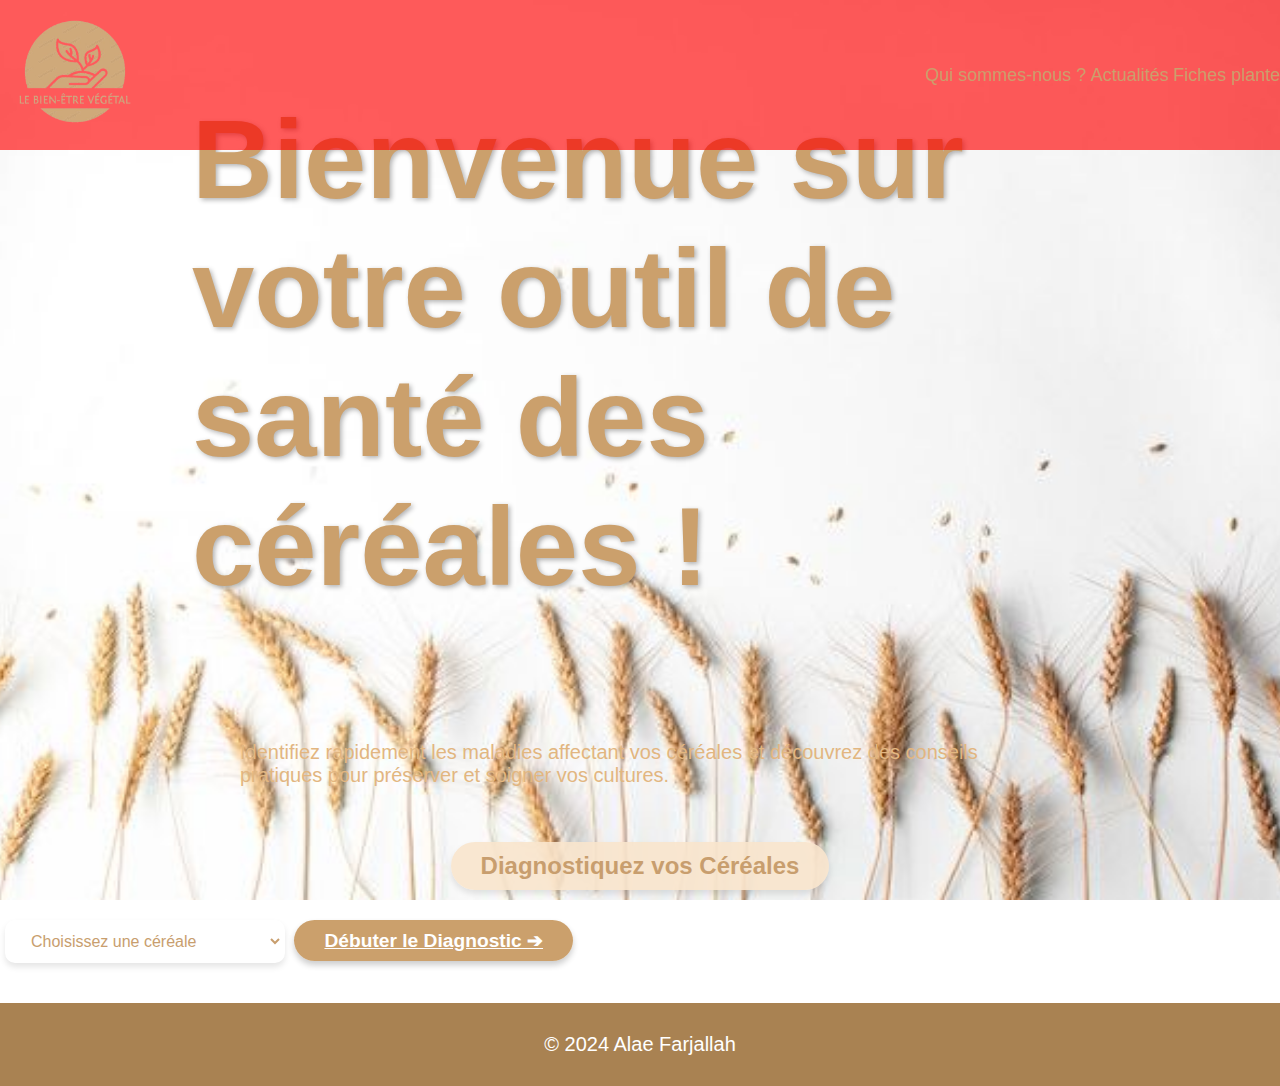
<file: index.html>
<!DOCTYPE html>
<html lang="fr">
  <head>
    <meta charset="UTF-8" />
    <meta name="viewport" content="width=device-width, initial-scale=1.0" />
    <title>Diagnostic des Céréales</title>
    <link rel="stylesheet" href="index.css" />
  </head>
  <body>
    <header>
      <nav class="navbar">
        <a href="#" aria-label="Page d'accueil">
          <img class="logo" src="images/logo.png" alt="Logo" />
        </a>

        <div class="nav-links">
          <a href="index4.html">Qui sommes-nous ?</a>
          <a href="index5.html">Actualités</a>
          <a href="index6.html">Fiches plante</a>
        </div>
      </nav>

      <div class="Bienvenue">
        <h1>Bienvenue sur votre outil de santé des céréales !</h1>
      </div>

      <div class="Identifiez">
        <p>
          Identifiez rapidement les maladies affectant vos céréales et découvrez
          des conseils pratiques pour préserver et soigner vos cultures.
        </p>
      </div>
    </header>

    <main>
      <section id="questionnaire">
        <div class="Diagnostic">Diagnostiquez vos Céréales</div>

        <form class="Choisissez">
          <select
            id="plante"
            name="plante"
            required
            aria-label="Sélection de céréale"
          >
            <option value="" disabled selected>Choisissez une céréale</option>
            <option value="blé">Blé</option>
            <option value="orge">Orge</option>
            <option value="avoine">Avoine</option>
            <option value="maïs">Maïs</option>
            <option value="seigle">Seigle</option>
            <option value="blé tendre">Blé tendre</option>
          </select>

          <a href="index.html" class="button" role="button">
            Débuter le Diagnostic &#10132;
          </a>
        </form>
      </section>
    </main>

    <footer>
      <p>&copy; 2024 Alae Farjallah</p>
    </footer>

    <script src="index.js"></script>
  </body>
</html>
</file>
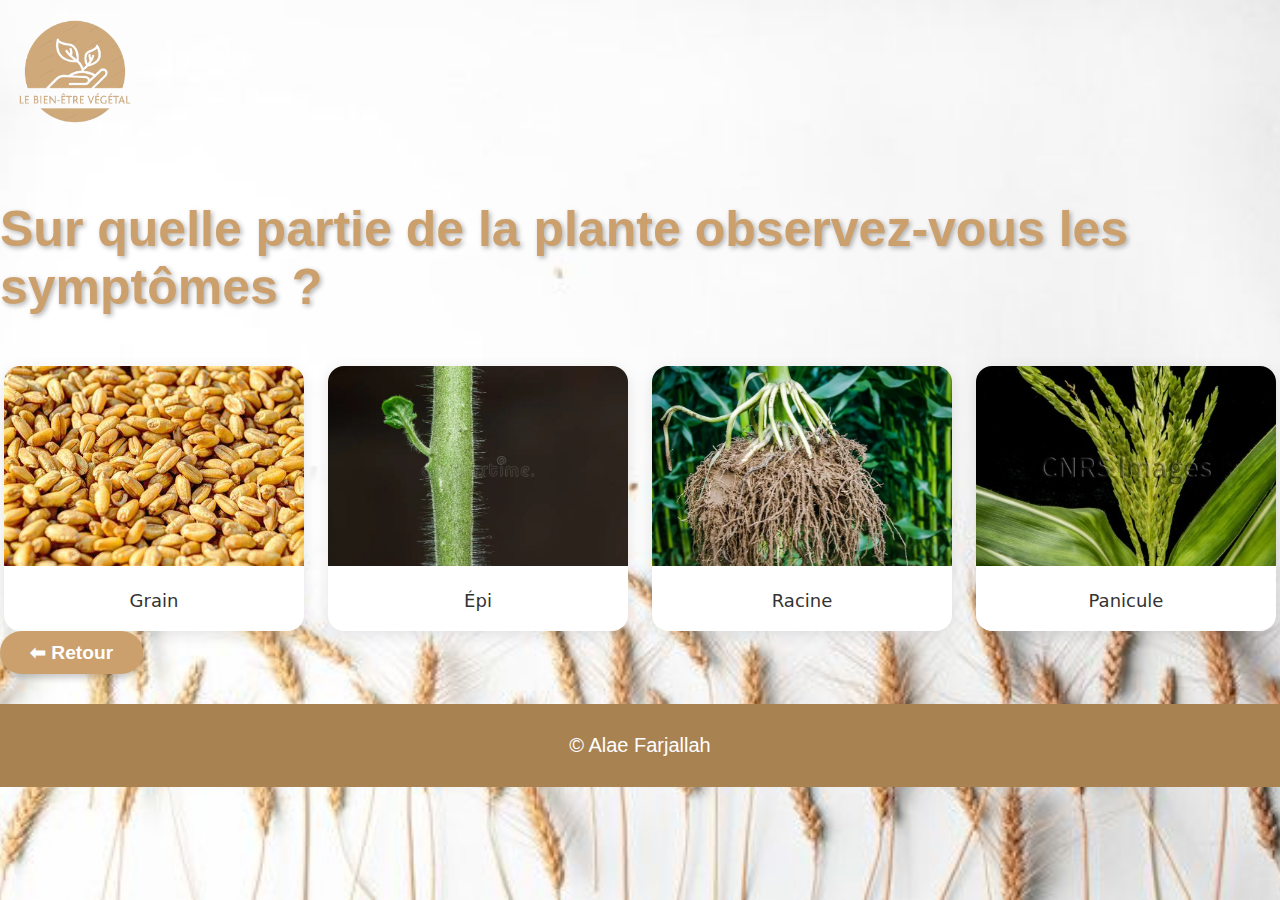
<file: index2.html>
<!DOCTYPE html>
<html >
  <head>
<title>Diagnostic des céréales</title>
<link rel="stylesheet" href="index.css">

  </head>
  <body>
    <header>
      <img  class="logo" src="images/logo.png" >
      
    </header>
    <body>
   <div class="sur-quelle">
    <p>Sur quelle partie de la plante observez-vous les symptômes ?</p>
  </div>
  <div class="cards">
    <div class="card" data-cereale="blé" data-organe="grain" onclick="afficherResultat('blé', 'grain')">
        <img class="card-image" src="images/grain.jpeg">
        <div class="card-title">Grain</div>
    </div>
    <div class="card" data-cereale="blé" data-organe="épi" onclick="afficherResultat('blé', 'épi')">
        <img class="card-image" src="images/tige.webp">
        <div class="card-title">Épi</div>
    </div>
    <div class="card" data-cereale="orge" data-organe="épi" onclick="afficherResultat('orge', 'épi')">
        <img class="card-image" src="images/racine.webp">
        <div class="card-title">Racine</div>
    </div>
    <div class="card" data-cereale="avoine" data-organe="panicule" onclick="afficherResultat('avoine', 'panicule')">
        <img class="card-image" src="images/panicule.jpg">
        <div class="card-title">Panicule</div>
    </div>
  </div>
 
    
   <button class="button" type="submit" > <a href="index.html" style="text-decoration: none; color: white;" > &#x2B05; Retour  </a> </button>
    </body>
    <footer>
      <p>&copy;  Alae Farjallah </p>
      </footer>
      
      <script src="index2.js"></script>
    </html>
</file>
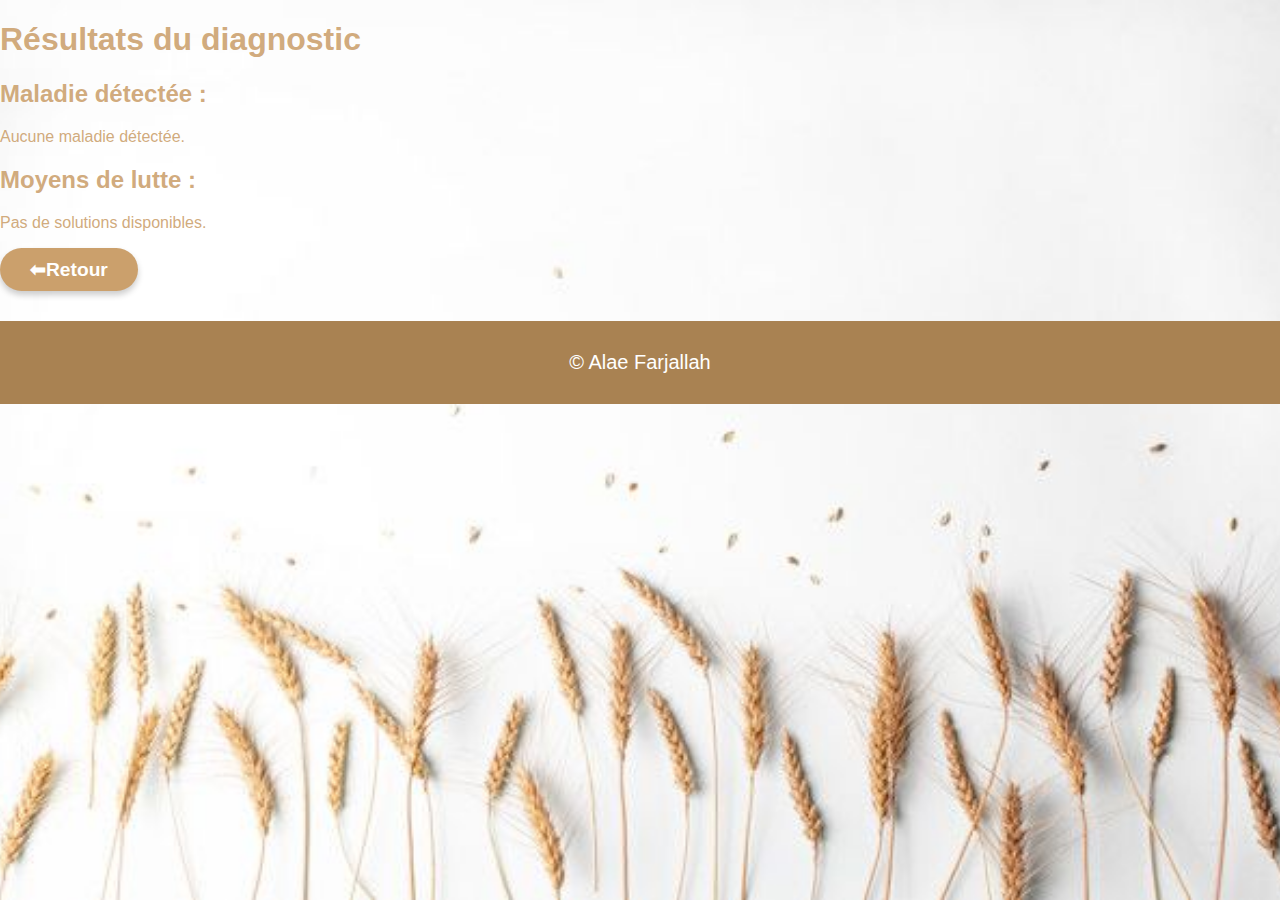
<file: index3.html>
<!DOCTYPE html>
<html>
<head>
    <title>Résultats</title>
    <link rel="stylesheet" href="index.css">
</head>
<body>
    <header>
        <h1>Résultats du diagnostic</h1>
    </header>
    <main>
        <section>
            <h2>Maladie détectée :</h2>
            <p id="maladie"></p>
        </section>
        <section>
            <h2>Moyens de lutte :</h2>
            <p id="solutions"></p>
        </section>

    </main>
    <button onclick="window.location.href='index2.html'" class="button">&#x2B05;Retour</button>
    <footer>
        <p>&copy;  Alae Farjallah </p>
    </footer>
    <script>
        // Charger les résultats depuis localStorage
        document.getElementById("maladie").textContent = localStorage.getItem("maladie") || "Aucune maladie détectée.";
        document.getElementById("solutions").textContent = localStorage.getItem("solutions") || "Pas de solutions disponibles.";
    </script>
</body>
</html>
</file>
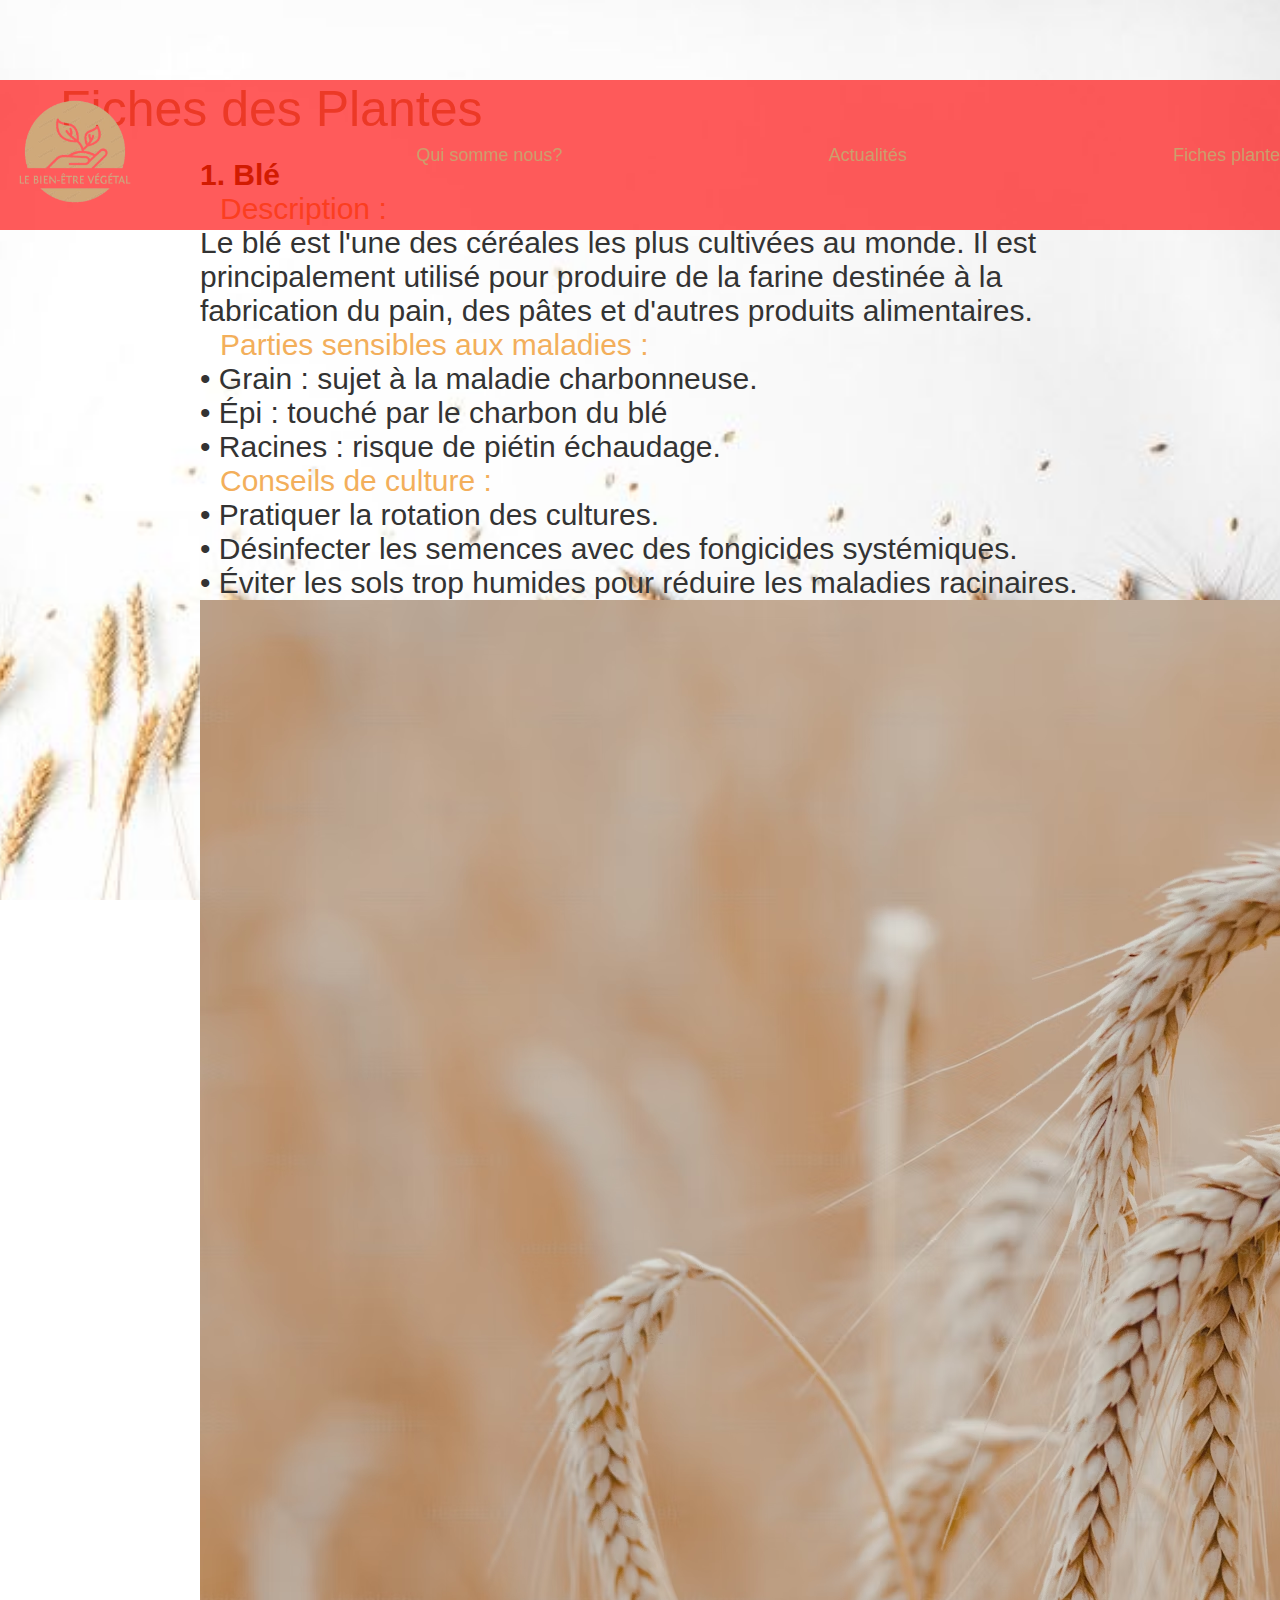
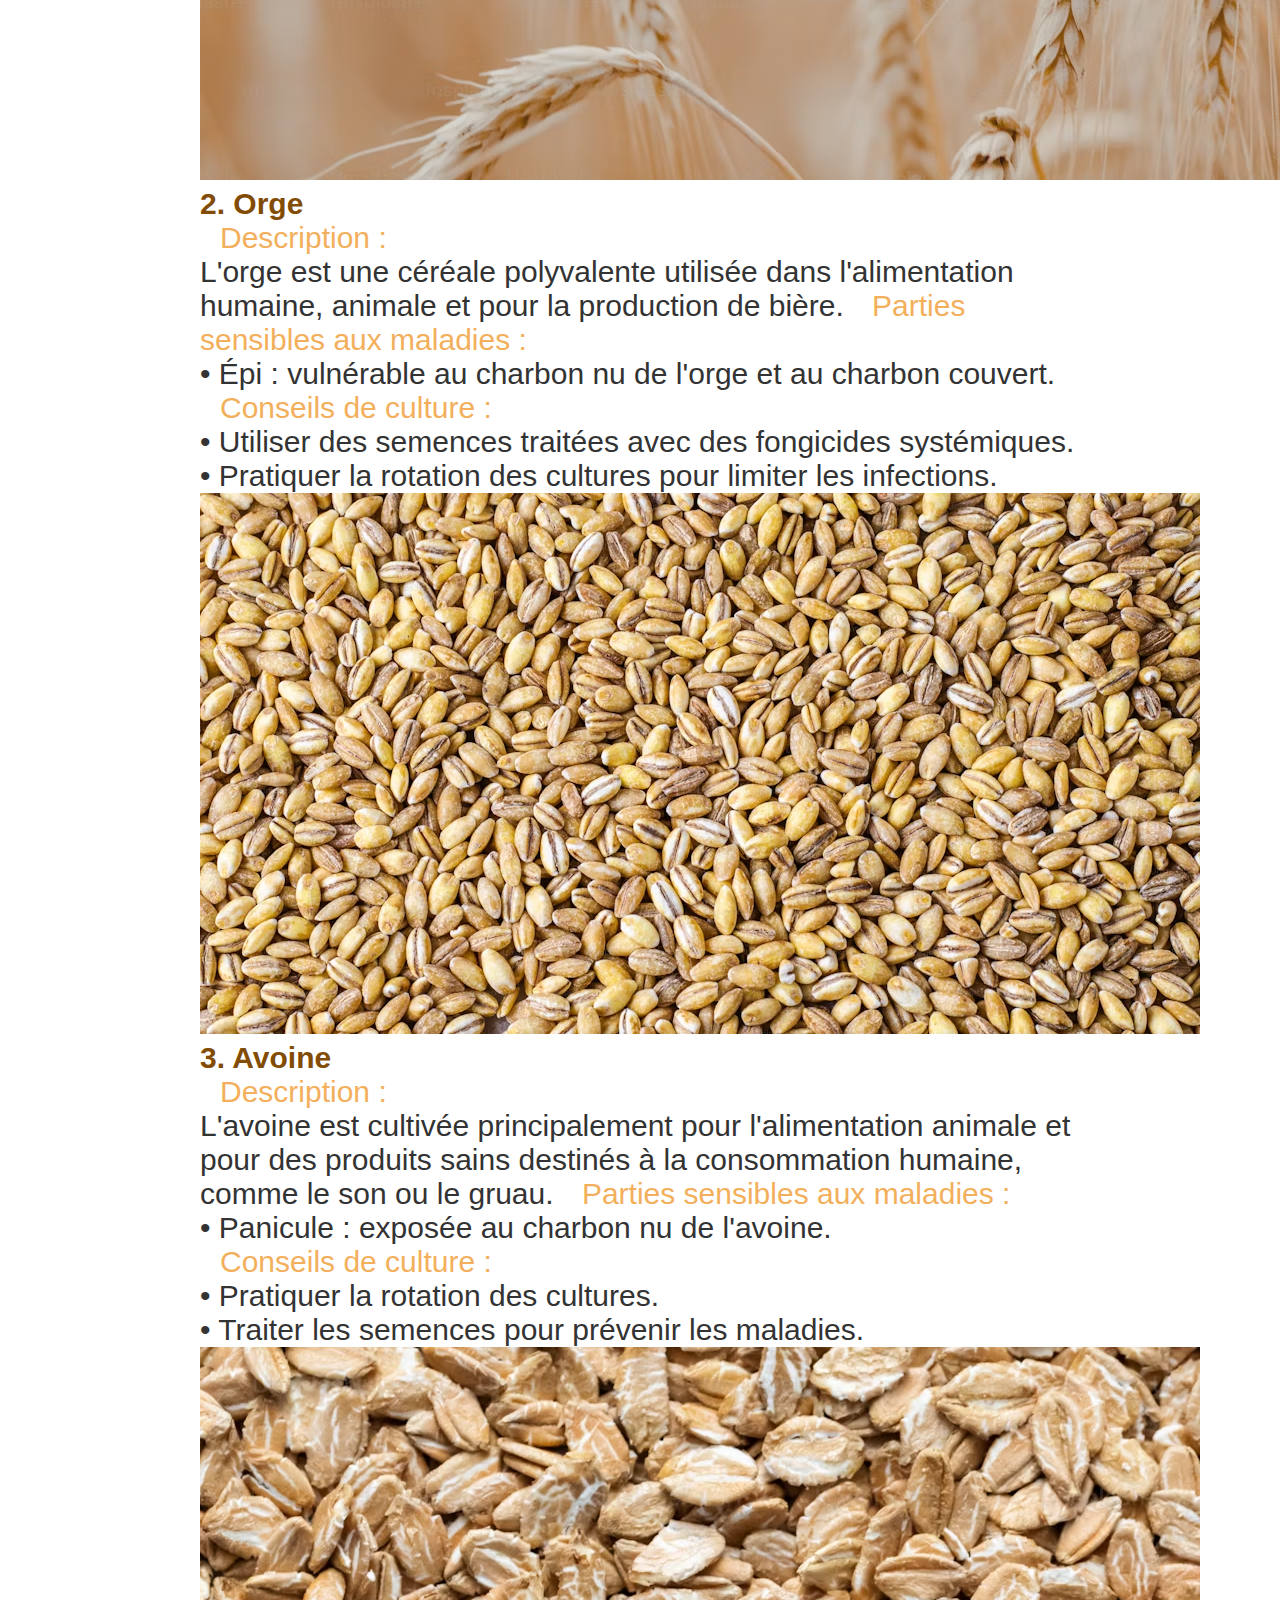
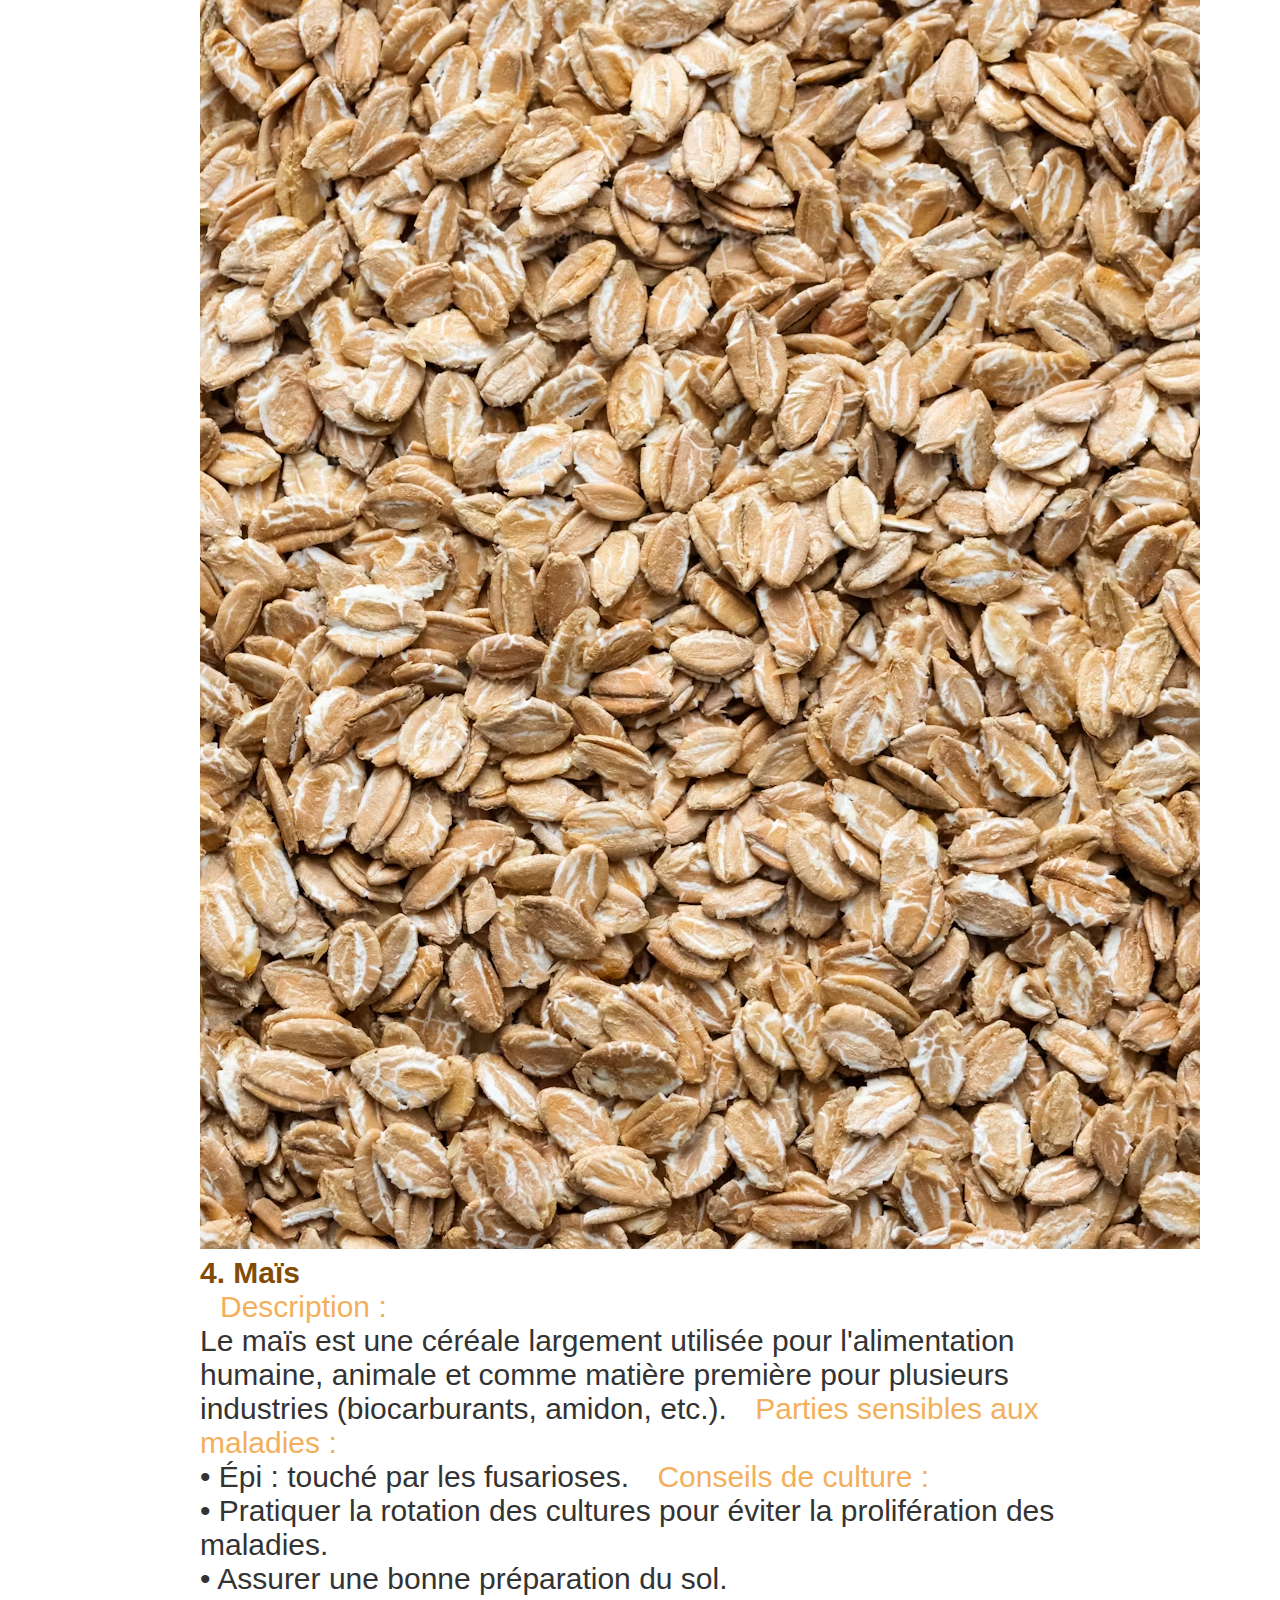
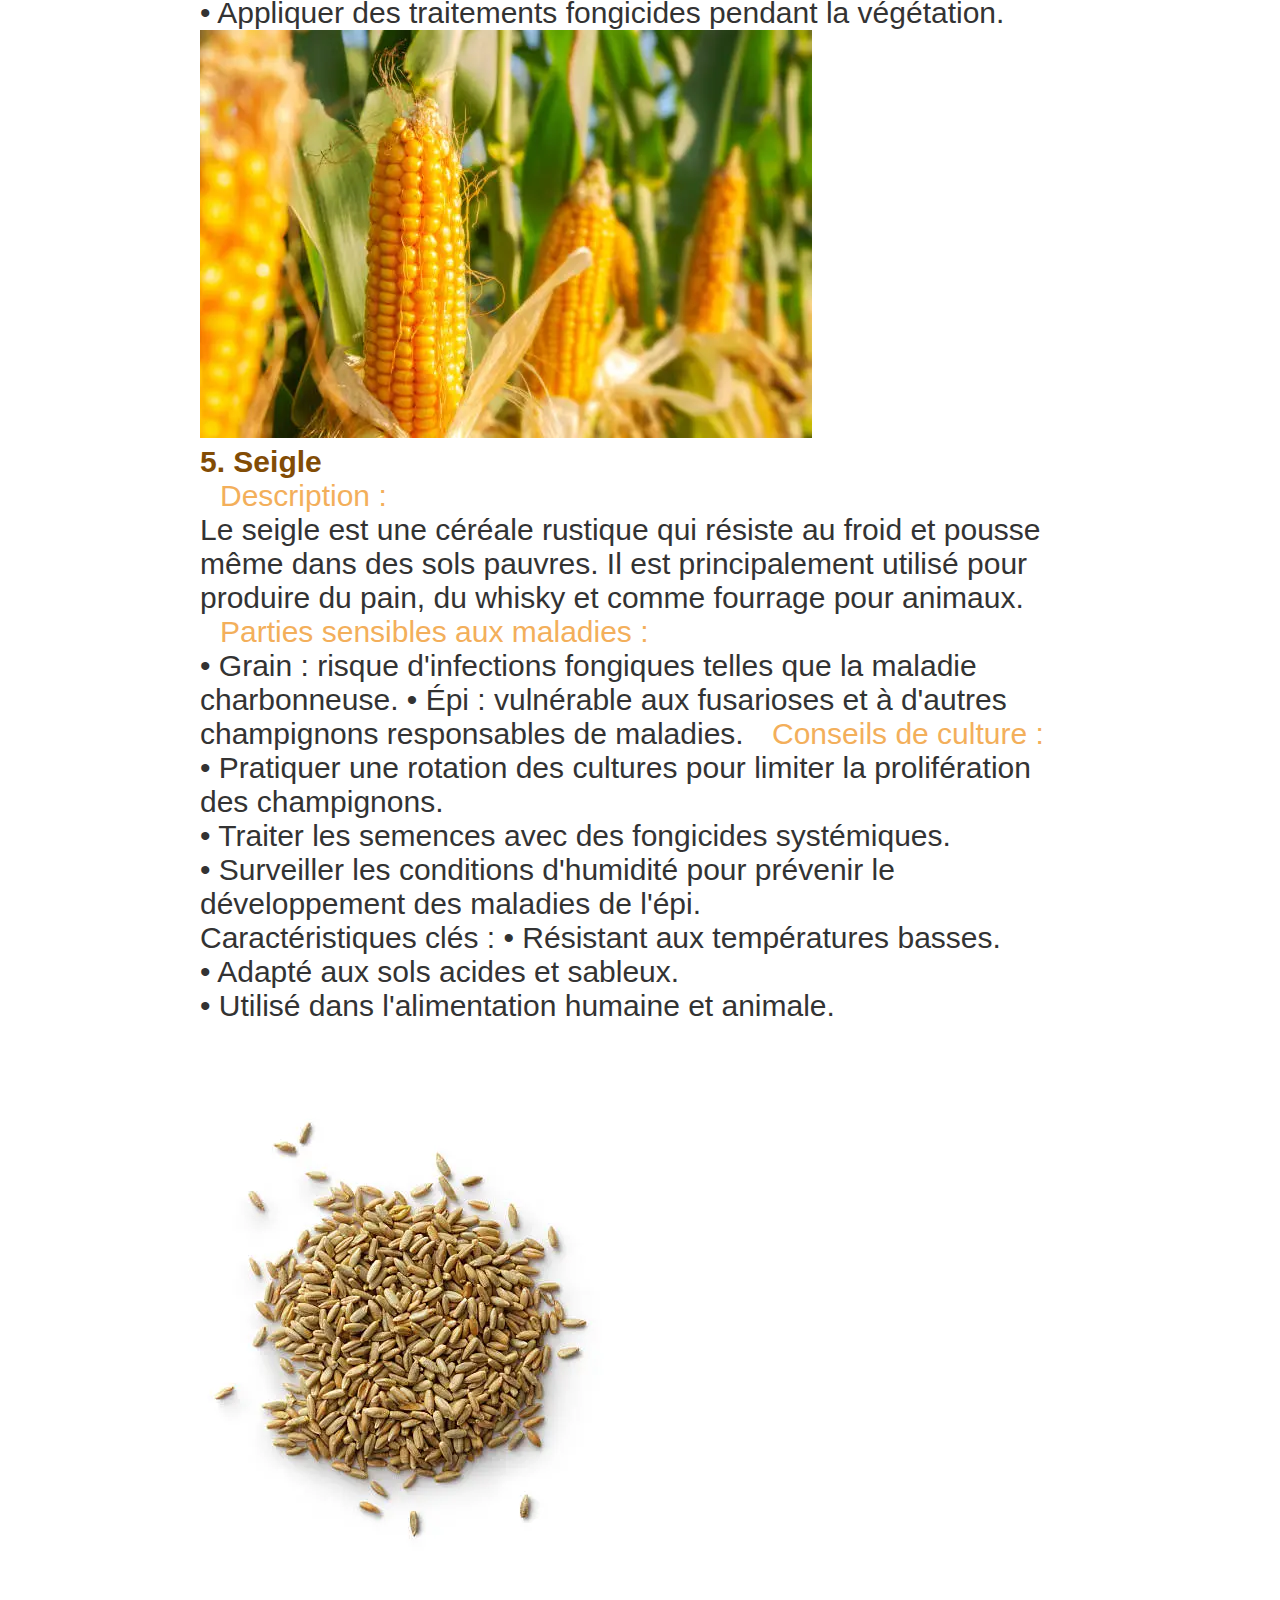
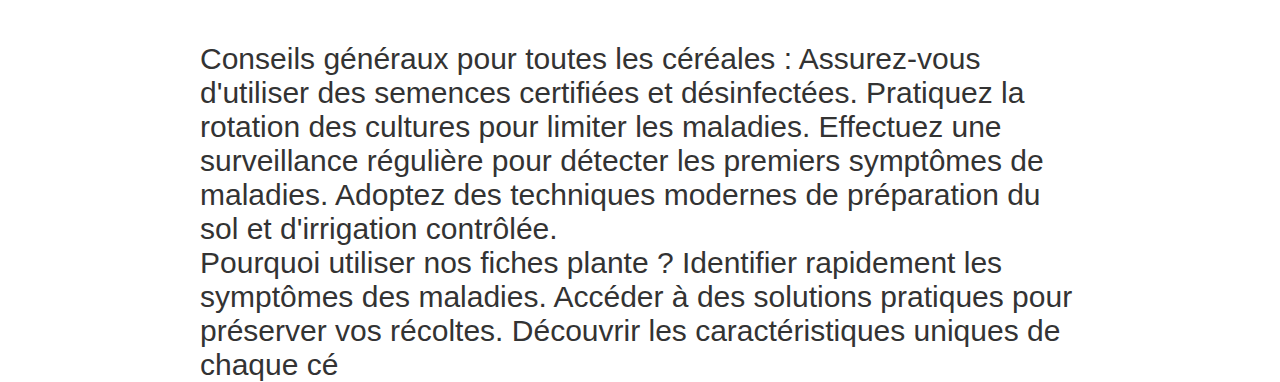
<file: index6.html>
<!DOCTYPE html>
<html >
  <head>
<title>Diagnostic des céréales</title>
<link rel="stylesheet" href="index.css">
  </head>
  <body>
    <header >
      <nav class="navbar" >
        <a href="#"><img  class="logo" src="images/logo.png" ></a>
        
        <a href="index4.html"  >Qui somme nous?</a>
        <a href="index5.html" >Actualités</a>
        <a href="index6.html" >Fiches plante</a>
      </nav>
    </header>
<div class="qui"> Fiches des Plantes </div>
<div class="leBien-Être">

  <div> <span style="font-weight: bold ; color: rgb(130, 76, 5);">1. Blé </span> <br>
    <span style="color: rgb(243, 175, 91); margin-left: 20px;">Description :</span> <br>
    Le blé est l'une des céréales les plus cultivées au monde. Il est principalement utilisé pour produire de la farine destinée à la fabrication du pain, des pâtes et d'autres produits alimentaires. <br>
    
    <span style="color: rgb(243, 175, 91); margin-left: 20px;">Parties sensibles aux maladies :</span> <br>
    
    &#x2022; Grain : sujet à la maladie charbonneuse. <br>
    &#x2022; Épi : touché par le charbon du blé<br>
    &#x2022; Racines : risque de piétin échaudage. <br>
    <span style="color: rgb(243, 175, 91); margin-left: 20px;">Conseils de culture :</span> <br>
    
    &#x2022; Pratiquer la rotation des cultures. <br>
    &#x2022; Désinfecter les semences avec des fongicides systémiques. <br>
    &#x2022; Éviter les sols trop humides pour réduire les maladies racinaires.
    <img src="images/blé_tendre.avif" ></div>
  

  <div> <span style="font-weight: bold ; color: rgb(130, 76, 5);">2. Orge</span> <br>
    <span style="color: rgb(243, 175, 91); margin-left: 20px;">Description :</span> <br>
    L'orge est une céréale polyvalente utilisée dans l'alimentation humaine, animale et pour la production de bière.
    
    <span style="color: rgb(243, 175, 91); margin-left: 20px;">Parties sensibles aux maladies :</span> <br>
    
    &#x2022; Épi : vulnérable au charbon nu de l'orge et au charbon couvert.
    <span style="color: rgb(243, 175, 91); margin-left: 20px;">Conseils de culture :</span> <br>
    
    &#x2022; Utiliser des semences traitées avec des fongicides systémiques.
    &#x2022; Pratiquer la rotation des cultures pour limiter les infections.
    <img src="images/orge.avif" ></div>
  

  <div> <span style="font-weight: bold ; color: rgb(130, 76, 5);">3. Avoine</span> <br>
    <span style="color: rgb(243, 175, 91); margin-left: 20px;">Description :</span> <br>
    L'avoine est cultivée principalement pour l'alimentation animale et pour des produits sains destinés à la consommation humaine, comme le son ou le gruau.
    
    <span style="color: rgb(243, 175, 91); margin-left: 20px;">Parties sensibles aux maladies :</span> <br>
    
    &#x2022; Panicule : exposée au charbon nu de l'avoine. <br>
    <span style="color: rgb(243, 175, 91); margin-left: 20px;">Conseils de culture :</span> <br>
    
    &#x2022; Pratiquer la rotation des cultures. <br>
    &#x2022; Traiter les semences pour prévenir les maladies. <br>
    <img src="images/avoine.avif" ></div>
  
  <div> <span style="font-weight: bold ; color: rgb(130, 76, 5);">4. Maïs</span> <br>
    <span style="color: rgb(243, 175, 91); margin-left: 20px;">Description :</span> <br>
    Le maïs est une céréale largement utilisée pour l'alimentation humaine, animale et comme matière première pour plusieurs industries (biocarburants, amidon, etc.).
    
    <span style="color: rgb(243, 175, 91); margin-left: 20px;">Parties sensibles aux maladies :</span> <br>
    
    &#x2022; Épi : touché par les fusarioses.
    <span style="color: rgb(243, 175, 91); margin-left: 20px;">Conseils de culture :</span> <br>
    
    &#x2022; Pratiquer la rotation des cultures pour éviter la prolifération des maladies. <br>
    &#x2022; Assurer une bonne préparation du sol. <br>
    &#x2022; Appliquer des traitements fongicides pendant la végétation. <br>
    <img src="images/mais.webp" ></div>
  
  <div> <span style="font-weight: bold ; color: rgb(130, 76, 5);">5. Seigle</span> <br>
    <span style="color: rgb(243, 175, 91); margin-left: 20px;">Description :</span> <br>
    Le seigle est une céréale rustique qui résiste au froid et pousse même dans des sols pauvres. Il est principalement utilisé pour produire du pain, du whisky et comme fourrage pour animaux.
    
    <span style="color: rgb(243, 175, 91); margin-left: 20px;">Parties sensibles aux maladies :</span> <br>
    
    &#x2022; Grain : risque d'infections fongiques telles que la maladie charbonneuse.
    &#x2022; Épi : vulnérable aux fusarioses et à d'autres champignons responsables de maladies.
    <span style="color: rgb(243, 175, 91); margin-left: 20px;">Conseils de culture :</span> <br>
    
    &#x2022; Pratiquer une rotation des cultures pour limiter la prolifération des champignons. <br>
    &#x2022; Traiter les semences avec des fongicides systémiques. <br>
    &#x2022; Surveiller les conditions d'humidité pour prévenir le développement des maladies de l'épi. <br>
    Caractéristiques clés :
    
    &#x2022; Résistant aux températures basses. <br>
    &#x2022; Adapté aux sols acides et sableux. <br>
    &#x2022; Utilisé dans l'alimentation humaine et animale. <br>
    <img src="images/seigle.webp" alt=""></div>
 


  <div>Conseils généraux pour toutes les céréales :
    Assurez-vous d'utiliser des semences certifiées et désinfectées.
    Pratiquez la rotation des cultures pour limiter les maladies.
    Effectuez une surveillance régulière pour détecter les premiers symptômes de maladies.
    Adoptez des techniques modernes de préparation du sol et d'irrigation contrôlée.</div>
  <div>Pourquoi utiliser nos fiches plante ?
    Identifier rapidement les symptômes des maladies.
    Accéder à des solutions pratiques pour préserver vos récoltes.
    Découvrir les caractéristiques uniques de chaque cé</div>
</div>
  
  </body>
</html>
</file>
<file: index.css>
:root {
  /* Color Palette */
  --primary-color: #cba06c;
  --secondary-color: #a98252;
  --background-color: rgba(248, 228, 204, 0.9);
  --text-color: rgba(203, 160, 108, 0.9);
  --white: #fff;
  --black: #333;
}

/* Reset and Base Styles */
body {
  margin: 0;
  padding: 0;
  font-family: "Trebuchet MS", Arial, sans-serif;
  color: var(--text-color);
  background: url("images/img1.jpg") no-repeat center center fixed;
  background-size: cover;
}

/* Typography Utility Classes */
.text-center {
  text-align: center;
}

/* Header Styles */
.Bienvenue {
  font-size: 3.5rem;
  color: var(--primary-color);
  font-weight: bold;
  padding: 20px 15%;
  text-shadow: 2px 2px 5px rgba(0, 0, 0, 0.3);
}

.Identifiez {
  font-size: 20px;
  color: #e2b680;
  max-width: 800px;
  margin: 0 auto;
  padding: 15px 20px;
}

/* Logo */
.logo {
  height: 150px;
  width: 150px;
  display: block;
}

/* Diagnostic Styles */
.Diagnostic {
  font-size: 1.5rem;
  font-weight: bold;
  background-color: var(--background-color);
  color: #c89e6e;
  padding: 10px 30px;
  margin: 20px auto;
  width: fit-content;
  border-radius: 25px;
  box-shadow: 0 4px 6px rgba(0, 0, 0, 0.1);
}

/* Form Elements */
.Choisissez {
  margin: 20px 0;
}

select {
  color: #c89e6e;
  font-size: 16px;
  font-family: "Trebuchet MS", Arial, sans-serif;
  border: 2px solid var(--white);
  border-radius: 10px;
  box-shadow: 0 4px 6px rgba(0, 0, 0, 0.1);
  padding: 10px 20px 10px 20px;
  margin: 10px 5px;
  padding-right: 70px;
  outline: none;
  background-color: var(--white);
  transition: all 0.3s ease;
}

select:hover {
  background-color: var(--primary-color);
  color: var(--white);
}

/* Button Styles */
.button {
  font-family: "Trebuchet MS", Arial, sans-serif;
  color: var(--white);
  font-weight: bold;
  background-color: var(--primary-color);
  padding: 10px 30px;
  font-size: 1.2rem;
  border-radius: 25px;
  border: none;
  cursor: pointer;
  box-shadow: 0 4px 6px rgba(0, 0, 0, 0.2);
  transition: background-color 0.3s ease, transform 0.2s ease;
}

.button:hover {
  background-color: var(--secondary-color);
  transform: scale(1.05);
}

/* Navbar Styles */
.navbar {
  position: fixed;
  display: flex;
  justify-content: space-between;
  align-items: center;
  z-index: 100;
  background-color: rgba(255, 0, 0, 0.645);
  width: 100%;
}

.navbar a {
  color: var(--primary-color);
  text-decoration: none;
  font-size: 18px;
  font-weight: 500;
  transition: color 0.3s ease;
}

.navbar a:hover {
  color: #7d4500;
}


.nav-links {}

/* Section Specific Styles */
.qui {
  color: var(--primary-color);
  font-size: 50px;
  margin-top: 80px;
  margin-left: 60px;
}

.leBien-Être {
  color: var(--black);
  margin-top: 20px;
  font-size: 30px;
  margin-left: 200px;
  margin-right: 200px;
}

.sur-quelle {
  font-size: 50px;
  color: var(--primary-color);
  font-weight: bold;
  text-shadow: 2px 2px 5px rgba(0, 0, 0, 0.3);
}

/* Card Styles */
.cards {
  display: flex;
  justify-content: center;
  gap: 24px;
}

.card {
  width: 300px;
  background: var(--white);
  border-radius: 16px;
  overflow: hidden;
  box-shadow: 0 4px 15px rgba(0, 0, 0, 0.1);
  transition: all 0.3s ease;
  cursor: pointer;
}

.card:hover {
  transform: translateY(-10px);
  box-shadow: 0 20px 30px rgba(0, 0, 0, 0.15);
}

.card-image {
  width: 100%;
  height: 200px;
  object-fit: cover;
}

.card-title {
  padding: 20px;
  font-family: system-ui, -apple-system, sans-serif;
  font-size: 18px;
  color: var(--black);
  text-align: center;
}

/* Footer */
footer {
  text-align: center;
  background-color: var(--secondary-color);
  color: var(--white);
  padding: 10px 0;
  font-size: 20px;
  margin-top: 30px;
}
</file>
